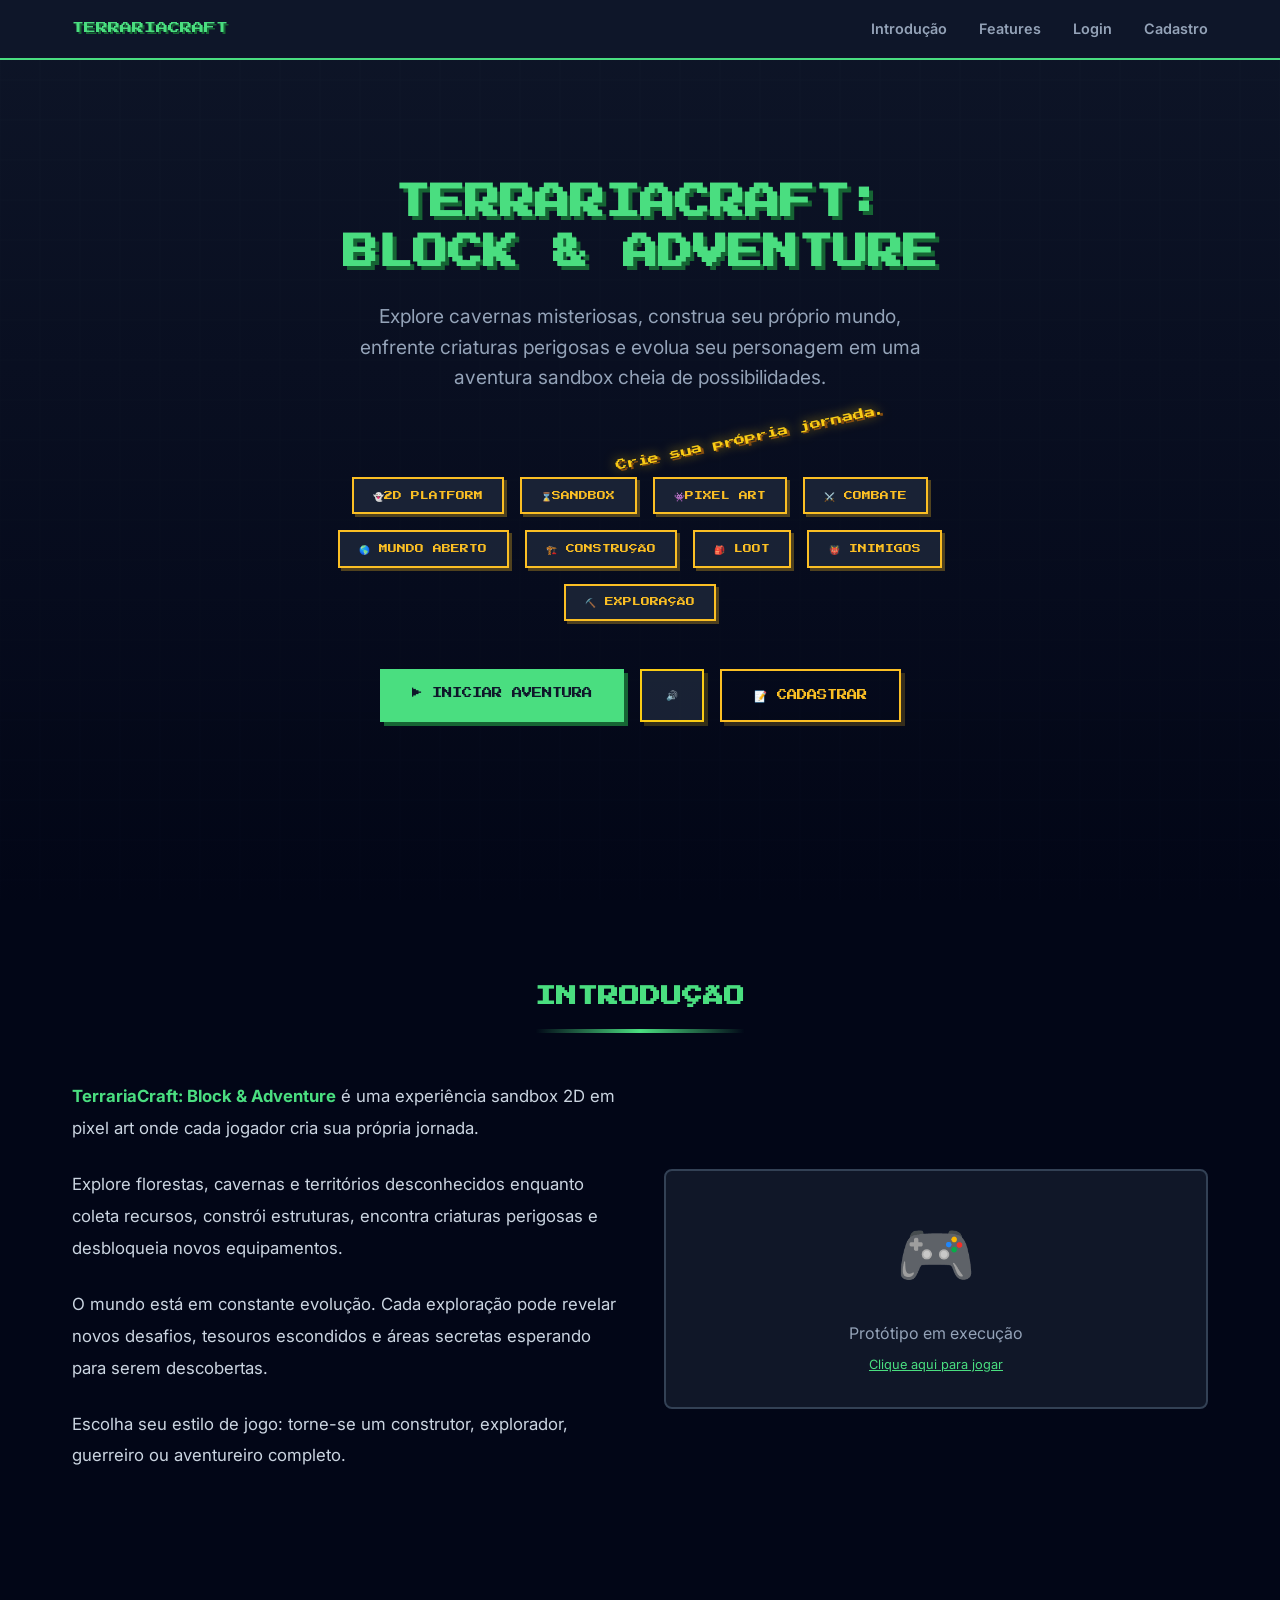
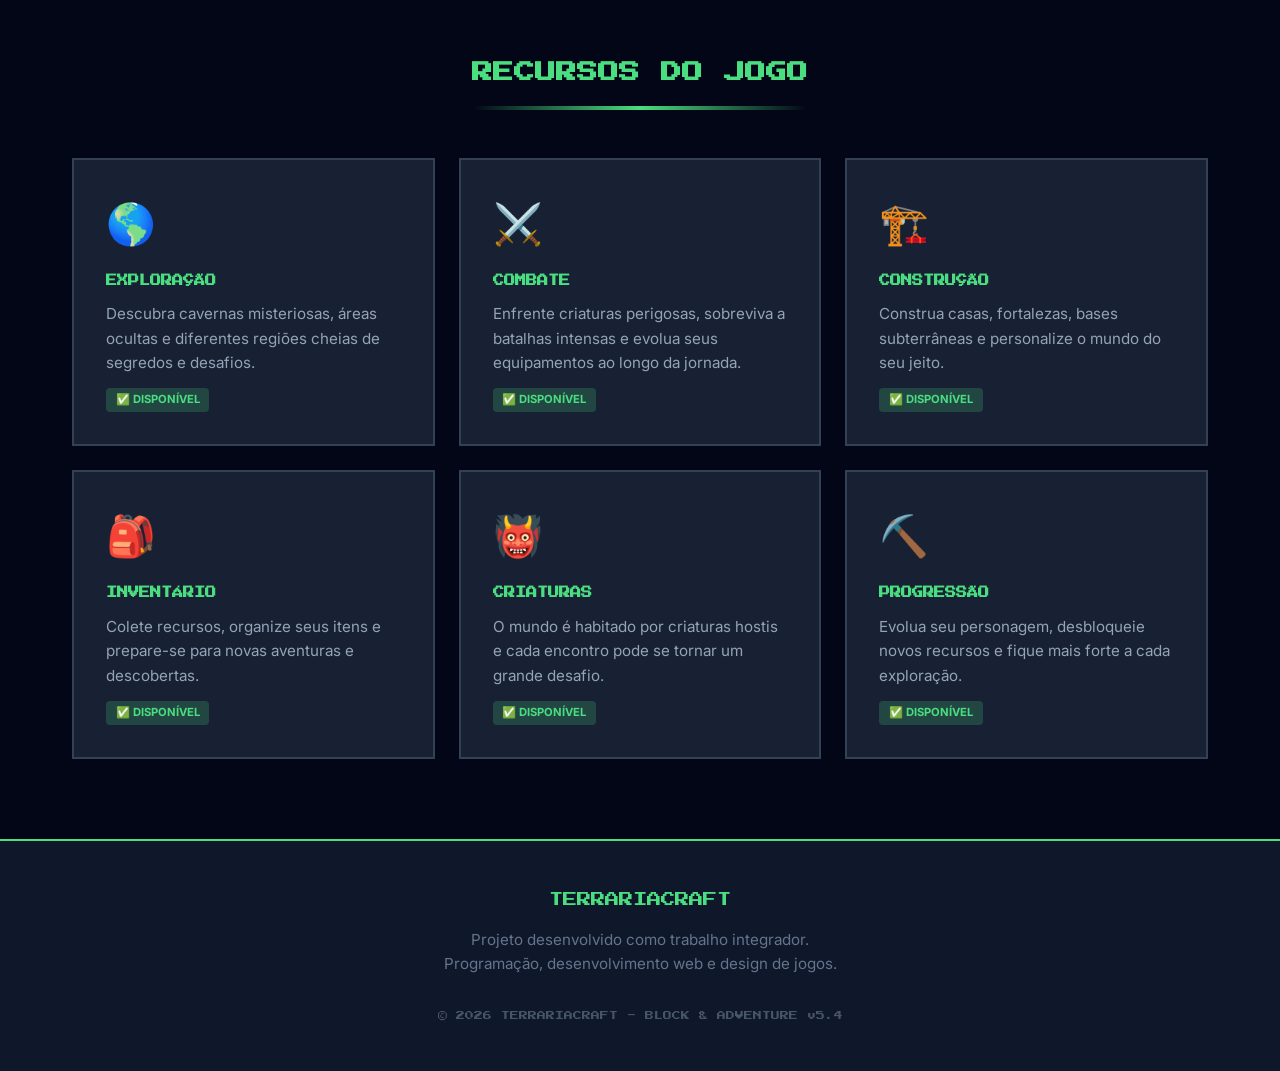
<file: index.html>
<!DOCTYPE html>
<html lang="pt-BR">

<head>

    <meta charset="UTF-8">
    <meta name="viewport" content="width=device-width, initial-scale=1.0">
    <title>TerrariaCraft: Block & Adventure</title>
    <link href="https://fonts.googleapis.com/css2?family=Press+Start+2P&family=Inter:wght@300;400;600;700&display=swap"
        rel="stylesheet">
    <link rel="stylesheet" href="./css/index_inicio.css">
</head>





<body>
    <div class="pixel-bg"></div>

    <nav>
        <div class="nav-container">
            <a href="#" class="logo">TERRARIACRAFT</a>
            <ul class="nav-links">
                <li><a href="#intro">Introdução</a></li>
                <li><a href="#features">Features</a></li>
                <li><a href="./login.php">Login</a></li>
                <li><a href="./register.php">Cadastro</a></li>
            </ul>
        </div>
    </nav>

    <section class="hero">
        <div class="hero-content">
            <h1>TERRARIACRAFT:<br>BLOCK & ADVENTURE</h1>
            <p class="hero-subtitle">
                Explore cavernas misteriosas, construa seu próprio mundo, enfrente criaturas perigosas e evolua seu
                personagem em uma aventura sandbox cheia de possibilidades.
            </p>

            <div class="splash-text" id="splashText"></div>

            <div class="hero-badges">
                <span class="badge">👻2D PLATFORM</span>
                <span class="badge">⌛SANDBOX</span>
                <span class="badge">👾PIXEL ART</span>
                <span class="badge">⚔️ COMBATE</span>
                <span class="badge">🌎 MUNDO ABERTO</span>
                <span class="badge">🏗️ CONSTRUÇÃO</span>
                <span class="badge">🎒 LOOT</span>
                <span class="badge">👹 INIMIGOS</span>
                <span class="badge">⛏️ EXPLORAÇÃO</span>
            </div>
            <div class="hero-cta">
                <a href="./login.php" class="btn btn-primary">▶ INICIAR AVENTURA</a>
                <button class="music-btn" id="musicButton" onclick="toggleMusic()">
                    🔊
                </button>
                <a href="./register.php" class="btn btn-secondary">📝 CADASTRAR</a>
            </div>

        </div>
    </section>

    <section id="intro">
        <h2 class="section-title">INTRODUÇÃO</h2>
        <div class="intro-grid">
            <div class="intro-text">
                <p>
                    <strong>TerrariaCraft: Block & Adventure</strong> é uma experiência sandbox 2D em pixel art onde
                    cada jogador cria sua própria jornada.
                </p>

                <p>
                    Explore florestas, cavernas e territórios desconhecidos enquanto coleta recursos, constrói
                    estruturas, encontra criaturas perigosas e desbloqueia novos equipamentos.
                </p>

                <p>
                    O mundo está em constante evolução. Cada exploração pode revelar novos desafios, tesouros escondidos
                    e áreas secretas esperando para serem descobertas.
                </p>

                <p>
                    Escolha seu estilo de jogo: torne-se um construtor, explorador, guerreiro ou aventureiro completo.
                </p>
            </div>
            <div
                style="text-align:center; padding:2rem; background:rgba(30,41,59,0.5); border:2px solid #334155; border-radius:8px;">
                <div style="font-size:4rem; margin-bottom:1rem;">🎮</div>
                <p style="color:#94a3b8;">Protótipo em execução</p>
                <p style="font-size:0.8rem; margin-top:0.5rem;">
                    <a href="./login.php" style="color: var(--primary);">Clique aqui para jogar</a>
                </p>
            </div>
        </div>
    </section>

    <section id="features">
        <h2 class="section-title">RECURSOS DO JOGO</h2>

        <div class="features-grid">

            <div class="feature-card">
                <div class="feature-icon">🌎</div>
                <h3>EXPLORAÇÃO</h3>
                <p>
                    Descubra cavernas misteriosas, áreas ocultas e diferentes regiões cheias de segredos e desafios.
                </p>
                <span class="status-tag status-done">✅ DISPONÍVEL</span>
            </div>

            <div class="feature-card">
                <div class="feature-icon">⚔️</div>
                <h3>COMBATE</h3>
                <p>
                    Enfrente criaturas perigosas, sobreviva a batalhas intensas e evolua seus equipamentos ao longo da
                    jornada.
                </p>
                <span class="status-tag status-done">✅ DISPONÍVEL</span>
            </div>

            <div class="feature-card">
                <div class="feature-icon">🏗️</div>
                <h3>CONSTRUÇÃO</h3>
                <p>
                    Construa casas, fortalezas, bases subterrâneas e personalize o mundo do seu jeito.
                </p>
                <span class="status-tag status-done">✅ DISPONÍVEL</span>
            </div>

            <div class="feature-card">
                <div class="feature-icon">🎒</div>
                <h3>INVENTÁRIO</h3>
                <p>
                    Colete recursos, organize seus itens e prepare-se para novas aventuras e descobertas.
                </p>
                <span class="status-tag status-done">✅ DISPONÍVEL</span>
            </div>

            <div class="feature-card">
                <div class="feature-icon">👹</div>
                <h3>CRIATURAS</h3>
                <p>
                    O mundo é habitado por criaturas hostis e cada encontro pode se tornar um grande desafio.
                </p>
                <span class="status-tag status-done">✅ DISPONÍVEL</span>
            </div>

            <div class="feature-card">
                <div class="feature-icon">⛏️</div>
                <h3>PROGRESSÃO</h3>
                <p>
                    Evolua seu personagem, desbloqueie novos recursos e fique mais forte a cada exploração.
                </p>
                <span class="status-tag status-done">✅ DISPONÍVEL</span>
            </div>

        </div>
    </section>

    <footer>
        <div class="footer-logo">TERRARIACRAFT</div>
        <p class="footer-text">
            Projeto desenvolvido como trabalho integrador.<br>
            Programação, desenvolvimento web e design de jogos.
        </p>
        <p class="footer-copy">
            © 2026 TERRARIACRAFT - BLOCK & ADVENTURE v5.4
        </p>
    </footer>
    <!-- puxa o audio -->
    <audio id="bgMusic"></audio>
    <!-- puxa o java -->
    <script src="./js/index_inicio.js"></script>



</body>


</html>
</file>
<file: css/index_inicio.css>
:root {
    --pixel-font: 'Press Start 2P', cursive;
    --body-font: 'Inter', sans-serif;
    --primary: #4ade80;
    --secondary: #fbbf24;
    --accent: #f87171;
    --dark: #0f172a;
    --darker: #020617;
    --card-bg: rgba(30, 41, 59, 0.8);
    --border: #334155;
}

* {
    margin: 0;
    padding: 0;
    box-sizing: border-box;
}

body {
    font-family: var(--body-font);
    background-color: var(--darker);
    color: #e2e8f0;
    overflow-x: hidden;
    line-height: 1.6;
}

.pixel-bg {
    position: fixed;
    top: 0;
    left: 0;
    width: 100%;
    height: 100%;
    background-image:
        linear-gradient(rgba(15, 23, 42, 0.92), rgba(2, 6, 23, 0.97)),
        url('data:image/svg+xml,<svg xmlns="http://www.w3.org/2000/svg" width="40" height="40"><rect width="40" height="40" fill="none" stroke="%231e293b" stroke-width="1"/></svg>');
    z-index: -1;
    animation: bgScroll 25s linear infinite;
}

@keyframes bgScroll {
    0% {
        background-position: 0 0;
    }

    100% {
        background-position: 40px 40px;
    }
}

nav {
    position: fixed;
    top: 0;
    width: 100%;
    background: rgba(15, 23, 42, 0.95);
    backdrop-filter: blur(12px);
    border-bottom: 2px solid var(--primary);
    z-index: 1000;
    padding: 1rem 0;
}

.nav-container {
    max-width: 1200px;
    margin: 0 auto;
    display: flex;
    justify-content: space-between;
    align-items: center;
    padding: 0 2rem;
}

.logo {
    font-family: var(--pixel-font);
    font-size: 0.75rem;
    color: var(--primary);
    text-shadow: 2px 2px 0px #166534;
    text-decoration: none;
}

.nav-links {
    display: flex;
    gap: 2rem;
    list-style: none;
}

.nav-links a {
    color: #94a3b8;
    text-decoration: none;
    font-weight: 600;
    font-size: 0.9rem;
    transition: all 0.3s;
    position: relative;
}

.nav-links a:hover {
    color: var(--primary);
    transform: translateY(-2px);
}

.nav-links a::after {
    content: '';
    position: absolute;
    bottom: -5px;
    left: 0;
    width: 0;
    height: 2px;
    background: var(--primary);
    transition: width 0.3s;
}

.nav-links a:hover::after {
    width: 100%;
}

.hero {
    min-height: 100vh;
    display: flex;
    align-items: center;
    justify-content: center;
    position: relative;
    padding-top: 80px;
}

.hero-content {
    text-align: center;
    z-index: 2;
    padding: 2rem;
    max-width: 800px;
}

.hero h1 {
    font-family: var(--pixel-font);
    font-size: clamp(1.2rem, 3.5vw, 2.2rem);
    color: var(--primary);
    margin-bottom: 1.5rem;
    text-shadow: 4px 4px 0px #166534;
    animation: glow 2.5s ease-in-out infinite alternate;
    line-height: 1.4;
}

@keyframes glow {
    from {
        text-shadow: 4px 4px 0px #166534,
            0 0 10px rgba(74, 222, 128, 0.4);
    }

    to {
        text-shadow: 4px 4px 0px #166534,
            0 0 25px rgba(74, 222, 128, 0.8);
    }
}

.hero-subtitle {
    font-size: 1.2rem;
    color: #94a3b8;
    margin-bottom: 2rem;
    max-width: 600px;
    margin-left: auto;
    margin-right: auto;
}

.hero-badges {
    display: flex;
    gap: 1rem;
    justify-content: center;
    flex-wrap: wrap;
    margin-bottom: 3rem;
}

.badge {
    background: var(--card-bg);
    border: 2px solid var(--secondary);
    padding: 0.6rem 1.2rem;
    font-family: var(--pixel-font);
    font-size: 0.55rem;
    color: var(--secondary);
    box-shadow: 3px 3px 0px rgba(251, 191, 36, 0.3);
    transition: transform 0.2s;
}

.badge:hover {
    transform: translateY(-3px);
}

.hero-cta {
    display: flex;
    gap: 1rem;
    justify-content: center;
    flex-wrap: wrap;
}

.btn {
    padding: 1rem 2rem;
    font-family: var(--pixel-font);
    font-size: 0.65rem;
    border: none;
    cursor: pointer;
    text-decoration: none;
    display: inline-block;
    transition: all 0.3s;
    position: relative;
}

.btn-primary {
    background: var(--primary);
    color: var(--dark);
    box-shadow: 4px 4px 0px #166534;
}

.btn-primary:hover {
    transform: translate(-2px, -2px);
    box-shadow: 6px 6px 0px #166534;
}

.btn-secondary {
    background: transparent;
    color: var(--secondary);
    border: 2px solid var(--secondary);
    box-shadow: 4px 4px 0px rgba(251, 191, 36, 0.2);
}

.btn-secondary:hover {
    background: var(--secondary);
    color: var(--dark);
    transform: translate(-2px, -2px);
}

section {
    max-width: 1200px;
    margin: 0 auto;
    padding: 5rem 2rem;
}

.section-title {
    font-family: var(--pixel-font);
    font-size: 1.3rem;
    color: var(--primary);
    margin-bottom: 3rem;
    text-align: center;
    position: relative;
    display: inline-block;
    left: 50%;
    transform: translateX(-50%);
}

.section-title::after {
    content: '';
    display: block;
    width: 100%;
    height: 4px;
    background: linear-gradient(90deg,
            transparent,
            var(--primary),
            transparent);
    margin-top: 1rem;
}

.intro-grid {
    display: grid;
    grid-template-columns: 1fr 1fr;
    gap: 3rem;
    align-items: center;
}

.intro-text {
    font-size: 1.05rem;
    line-height: 1.9;
    color: #cbd5e1;
}

.intro-text p {
    margin-bottom: 1.5rem;
}

.intro-text strong {
    color: var(--primary);
}

.features-grid {
    display: grid;
    grid-template-columns: repeat(auto-fit, minmax(280px, 1fr));
    gap: 1.5rem;
}

.feature-card {
    background: var(--card-bg);
    border: 2px solid var(--border);
    padding: 2rem;
    position: relative;
    overflow: hidden;
    transition: all 0.3s;
}

.feature-card:hover {
    border-color: var(--primary);
    transform: translateY(-5px);
    box-shadow: 0 10px 30px rgba(74, 222, 128, 0.1);
}

.feature-icon {
    font-size: 2.5rem;
    margin-bottom: 1rem;
}

.feature-card h3 {
    font-family: var(--pixel-font);
    font-size: 0.7rem;
    color: var(--primary);
    margin-bottom: 0.8rem;
}

.feature-card p {
    color: #94a3b8;
    line-height: 1.6;
    font-size: 0.95rem;
}

.status-tag {
    display: inline-block;
    padding: 0.2rem 0.6rem;
    font-size: 0.7rem;
    font-weight: bold;
    border-radius: 4px;
    margin-top: 0.8rem;
}

.status-done {
    background: rgba(74, 222, 128, 0.2);
    color: var(--primary);
}

footer {
    background: var(--dark);
    border-top: 2px solid var(--primary);
    padding: 3rem 2rem;
    text-align: center;
}

.footer-logo {
    font-family: var(--pixel-font);
    font-size: 0.9rem;
    color: var(--primary);
    margin-bottom: 1rem;
}

.footer-text {
    color: #64748b;
    margin-bottom: 2rem;
    font-size: 0.95rem;
}

.footer-copy {
    font-family: var(--pixel-font);
    font-size: 0.55rem;
    color: #475569;
}

@media (max-width: 768px) {
    .intro-grid {
        grid-template-columns: 1fr;
    }

    .nav-links {
        display: none;
    }

    .hero h1 {
        font-size: 1.1rem;
    }
}

.splash-text {

    position: relative;
    display: inline-block;

    margin-top: -10px;
    margin-bottom: 30px;
    margin-left: 220px;

    font-family: var(--pixel-font);
    font-size: 0.7rem;

    color: #facc15;

    transform: rotate(-12deg);

    animation: splashBounce 1.8s infinite ease-in-out;

    text-shadow:
        2px 2px 0px #854d0e,
        0 0 12px rgba(250, 204, 21, 0.7);
}

@keyframes splashBounce {

    0% {
        transform: rotate(-12deg) scale(1);
    }

    50% {
        transform: rotate(-12deg) scale(1.08);
    }

    100% {
        transform: rotate(-12deg) scale(1);
    }

}
.music-btn {

    padding: 1rem 1.5rem;

    background: rgba(30,41,59,0.8);

    border: 2px solid #facc15;

    color: #facc15;

    font-family: var(--pixel-font);

    font-size: 0.6rem;

    cursor: pointer;

    transition: 0.3s;

    box-shadow:
        4px 4px 0px rgba(250, 204, 21, 0.2);
}

.music-btn:hover {

    transform: translateY(-3px);

    background: #facc15;

    color: #0f172a;
}
</file>
